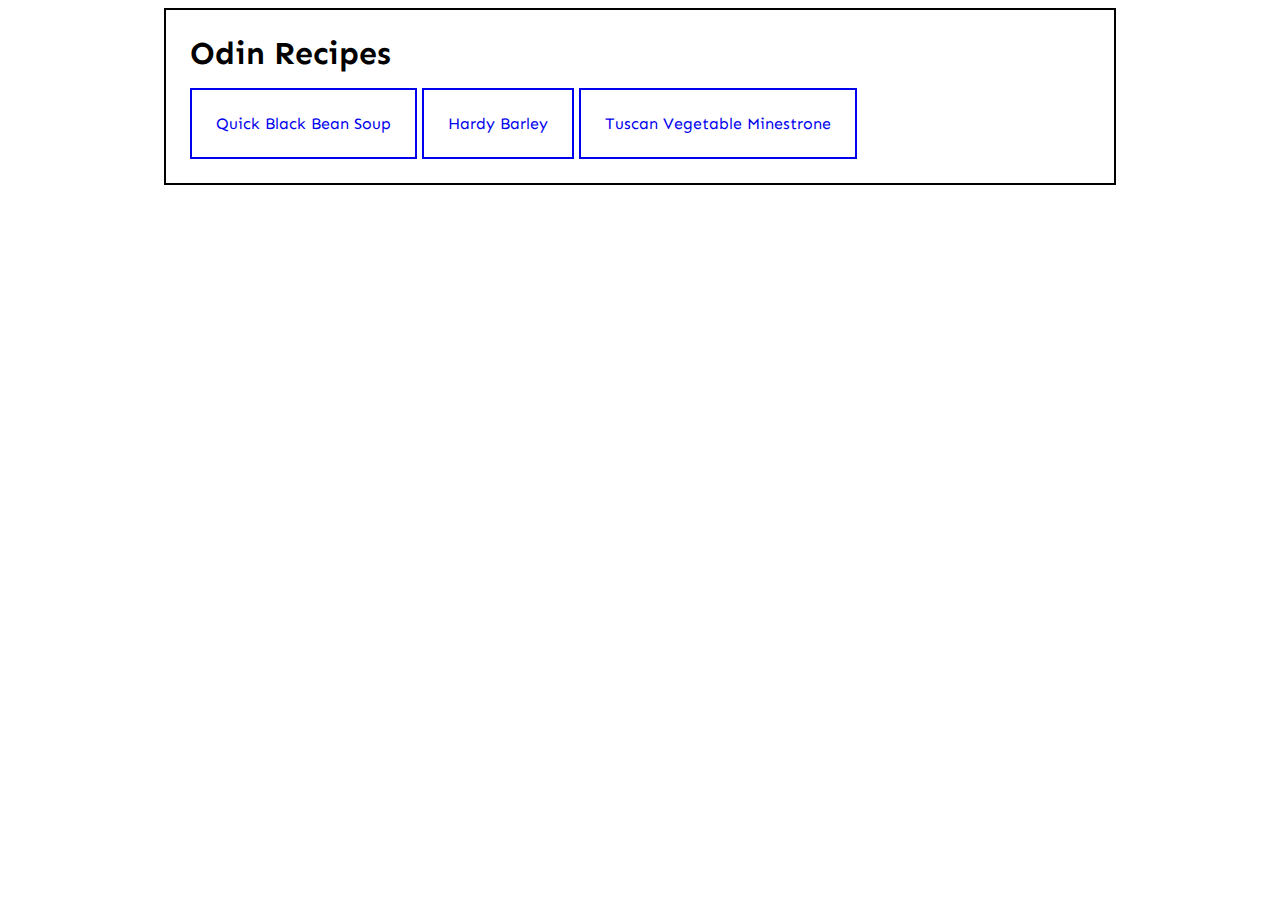
<file: index.html>
<!DOCTYPE html>
<html lang="en">
  <head>
    <meta charset="UTF-8">
    <title>Odin-recipes</title>
    <link rel="stylesheet" href="styles.css">
  </head>

  <body>
    <div class="flex-container">
        <div id="home-flex-wrap" class="flex-wrap">
        <h1 id="home-h1">Odin Recipes</h1>
        <a class="home-link" href="recipes/quick_black_bean_soup.html">Quick Black Bean Soup</a>
        <a class="home-link" href="recipes/hardy_barley.html">Hardy Barley</a>
        <a class="home-link" href="recipes/tuscan_vegetable_minestrone.html">Tuscan Vegetable Minestrone</a>
        <!-- <ul>
            <li><a href="recipes/quick_black_bean_soup.html">Quick Black Bean Soup</a></li>
            <li><a href="recipes/hardy_barley.html">Hardy Barley</a></li>
            <li><a href="recipes/tuscan_vegetable_minestrone.html">Tuscan Vegetable Minestrone</a></li>
        </ul> -->
    </div>
    </div>
  </body>
</html>
</file>
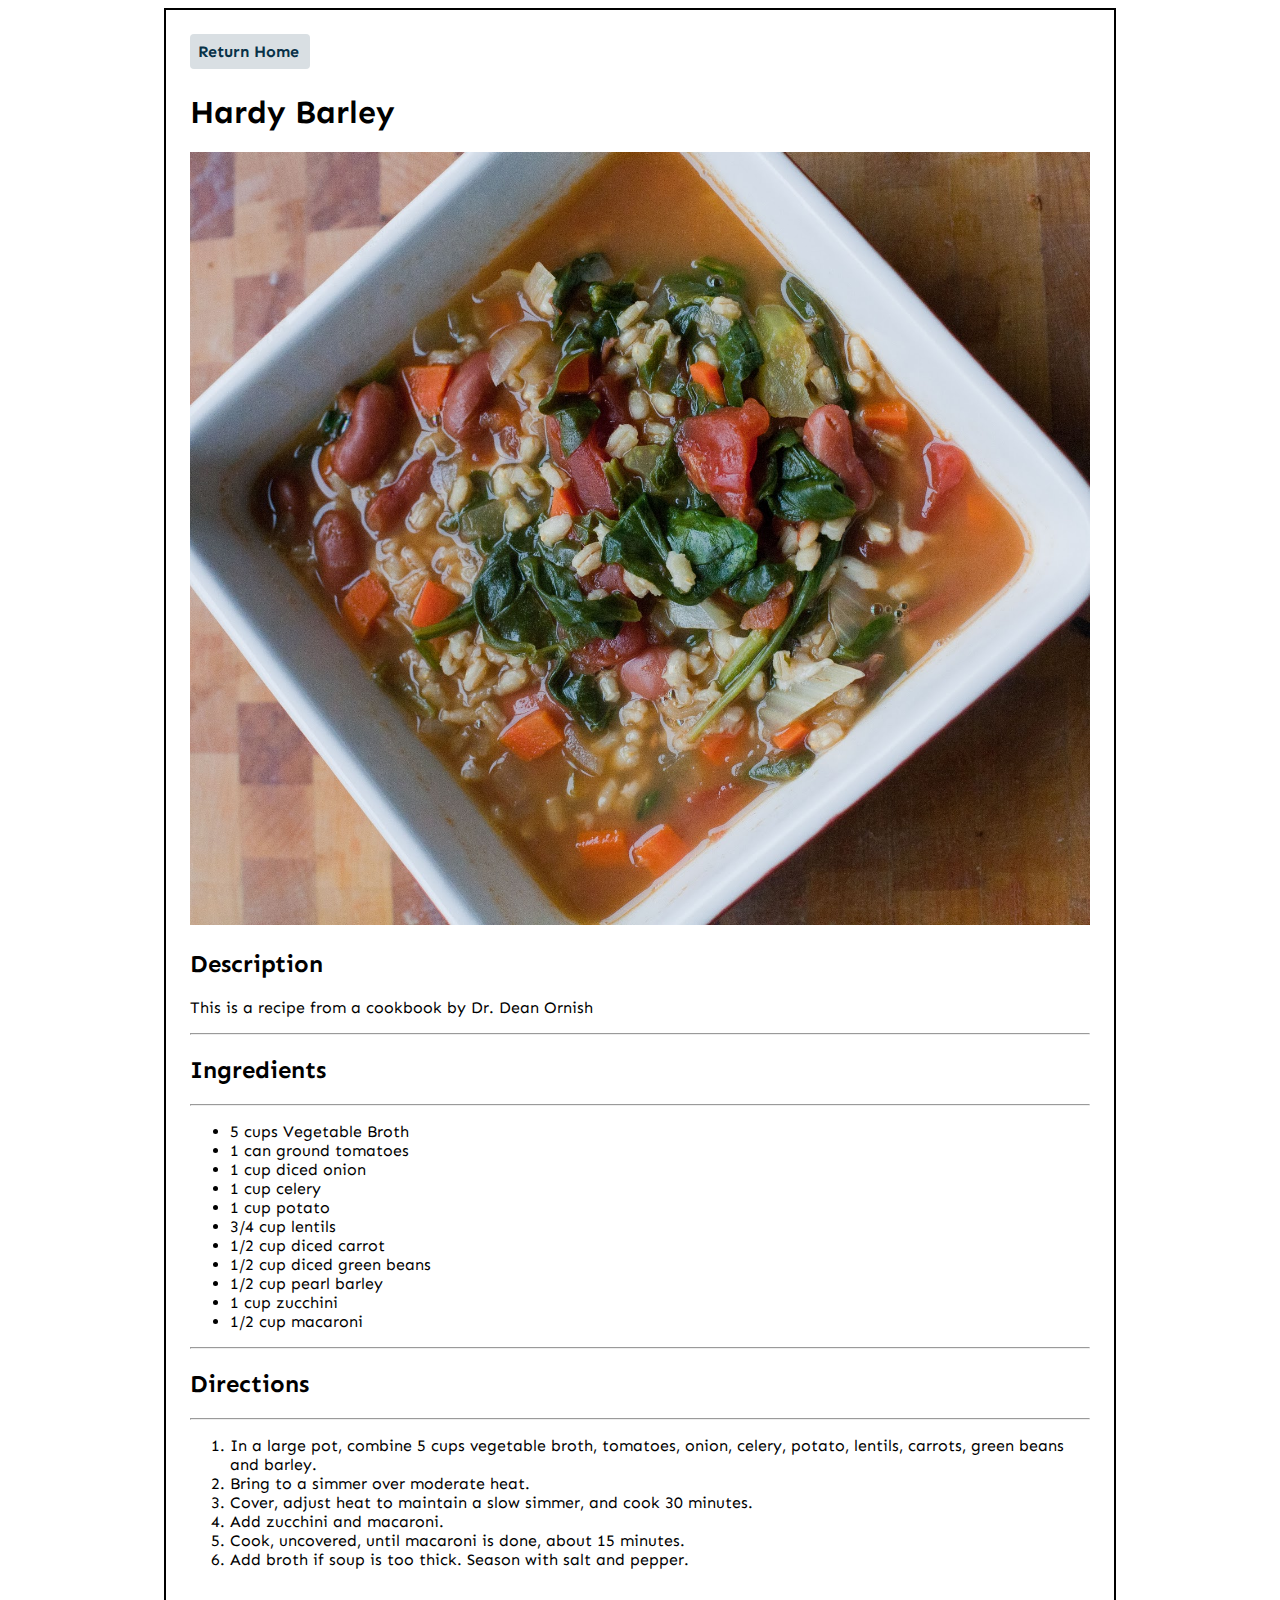
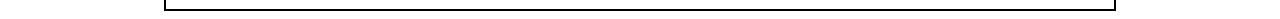
<file: recipes/hardy_barley.html>
<!DOCTYPE html>
<html lang="en">
  <head>
    <meta charset="UTF-8">
    <title>Hardy Barley</title>
    <link rel="stylesheet" href="../styles.css">
  </head>

  <body>
    <div class="flex-container">
      <div class="flex-wrap">
        <div class="actions">
          <a href="../index.html"> Return Home</a>
        </div>
        <h1>Hardy Barley</h1>
        <img src="beanandbarelysoup.jpg" width="100%" />
        <h2>Description</h2>
        <p>This is a recipe from a cookbook by Dr. Dean Ornish</p>
        <hr>
        <h2>Ingredients</h2>
        <hr>
        <ul>
          <li>5 cups Vegetable Broth</li>
          <li>1 can ground tomatoes</li>
          <li>1 cup diced onion</li>
          <li>1 cup celery</li>
          <li>1 cup potato</li>
          <li>3/4 cup lentils</li>
          <li>1/2 cup diced carrot</li>
          <li>1/2 cup diced green beans</li>
          <li>1/2 cup pearl barley</li>
          <li>1 cup zucchini</li>
          <li>1/2 cup macaroni</li>
        </ul>
        <hr>
        <h2>Directions</h2>
        <hr>
        <ol>
          <li>In a large pot, combine 5 cups vegetable broth, tomatoes, onion, celery, potato, lentils, carrots, green beans and barley.</li>
          <li>Bring to a simmer over moderate heat.</li>
          <li>Cover, adjust heat to maintain a slow simmer, and cook 30 minutes.</li>
          <li>Add zucchini and macaroni.</li>
          <li>Cook, uncovered, until macaroni is done, about 15 minutes.</li>
          <li>Add broth if soup is too thick. Season with salt and pepper.</li>
        </ol>
      </div>
    </div>
  </body>
</html>
</file>
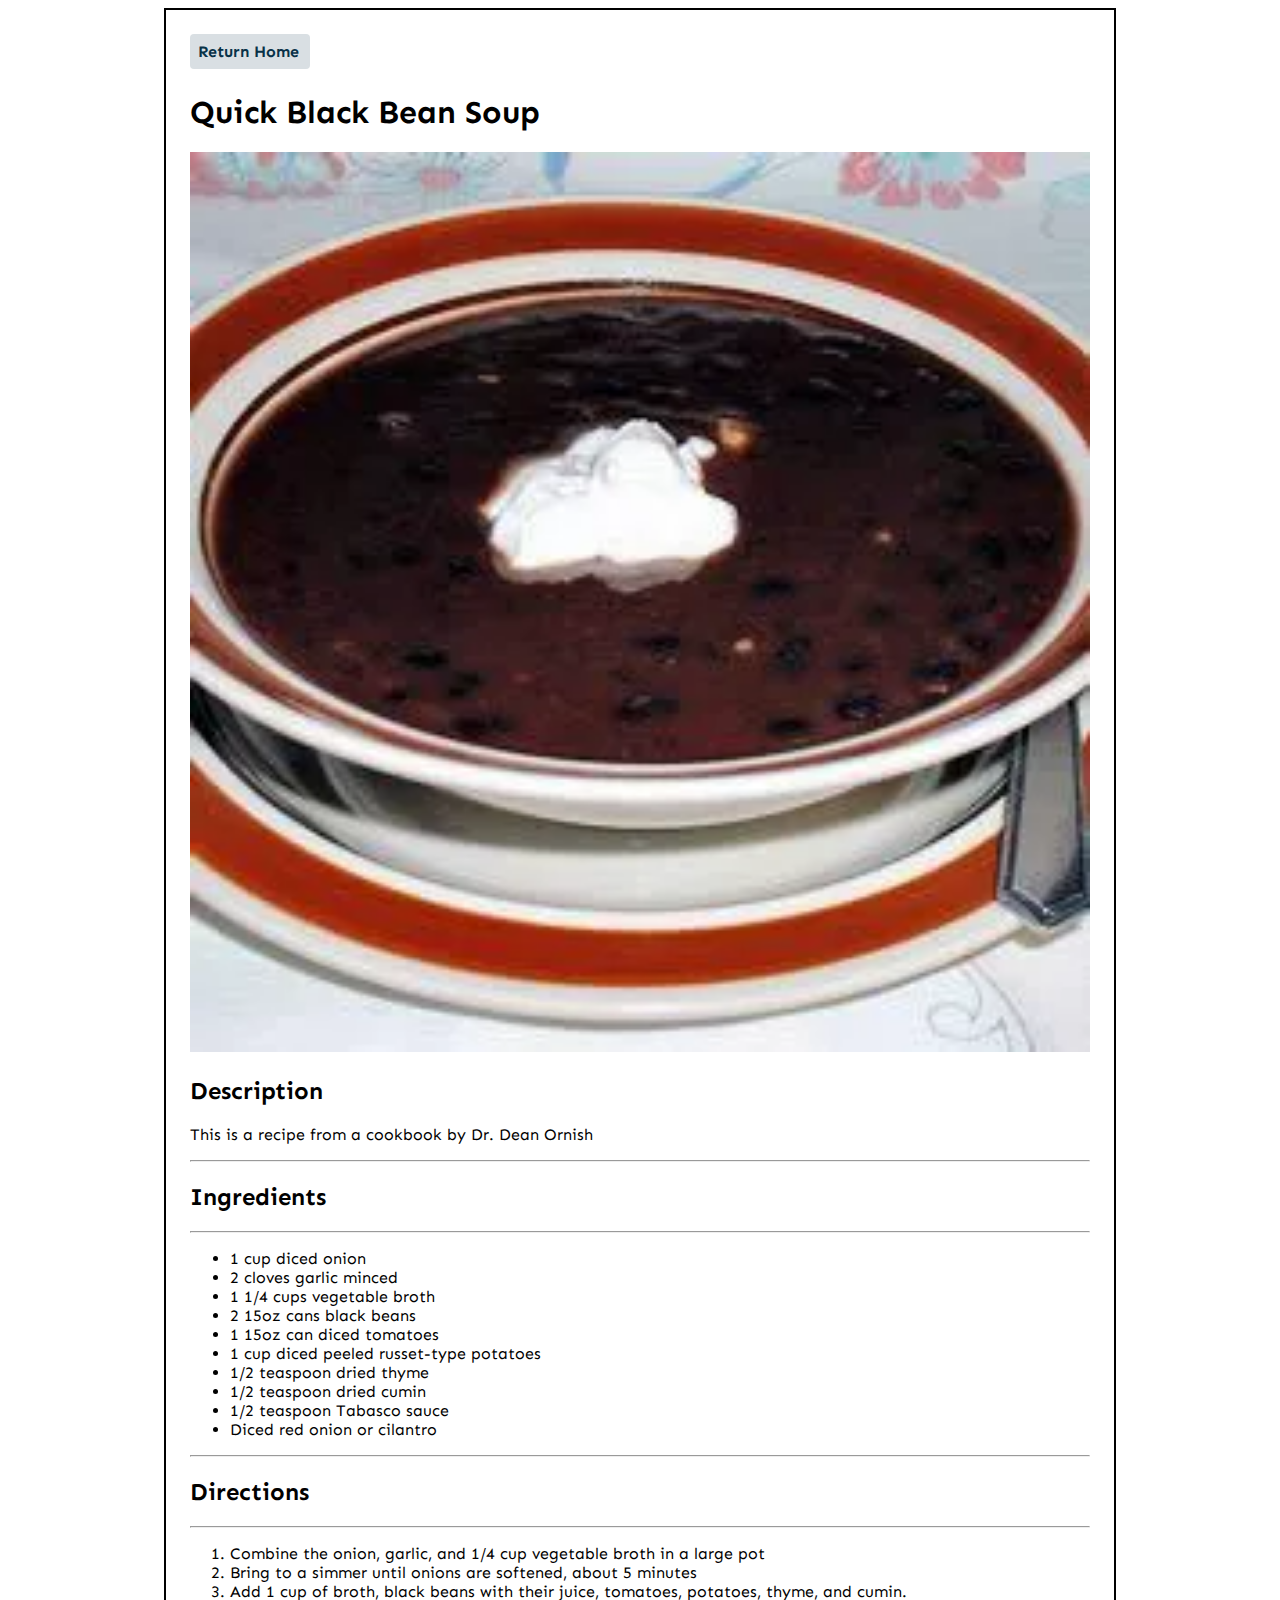
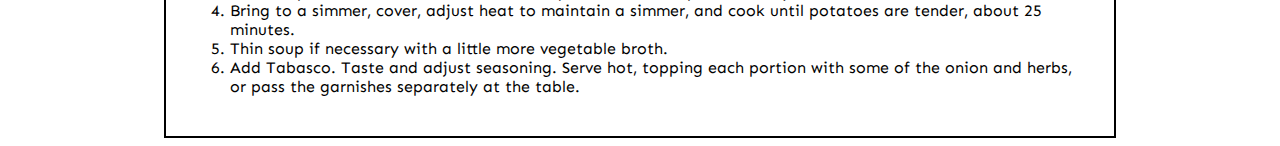
<file: recipes/quick_black_bean_soup.html>
<!DOCTYPE html>
<html lang="en">
  <head>
    <meta charset="UTF-8">
    <title>Quick Black Bean Soup</title>
    <link rel="stylesheet" href="../styles.css">
  </head>

  <body>
    <div class="flex-container">
        <div class="flex-wrap">
            <div class="actions">
                <a href="../index.html"> Return Home</a>
            </div>
            <h1>Quick Black Bean Soup</h1>
            <img src="quick-black-bean-soup.webp" width="100%" />
            <h2>Description</h2>
            <p>This is a recipe from a cookbook by Dr. Dean Ornish</p>
            <hr>
            <h2>Ingredients</h2>
            <hr>
            <ul>
                <li>1 cup diced onion</li>
                <li>2 cloves garlic minced</li>
                <li>1 1/4 cups vegetable broth</li>
                <li>2 15oz cans black beans</li>
                <li>1 15oz can diced tomatoes</li>
                <li>1 cup diced peeled russet-type potatoes</li>
                <li>1/2 teaspoon dried thyme</li>
                <li>1/2 teaspoon dried cumin</li>
                <li>1/2 teaspoon Tabasco sauce</li>
                <li>Diced red onion or cilantro</li>
            </ul>
            <hr>
            <h2>Directions</h2>
            <hr>
            <ol>
                <li>Combine the onion, garlic, and 1/4 cup vegetable broth in a large pot</li>
                <li>Bring to a simmer until onions are softened, about 5 minutes</li>
                <li>Add 1 cup of broth, black beans with their juice, tomatoes, potatoes, thyme, and cumin.</li>
                <li>Bring to a simmer, cover, adjust heat to maintain a simmer, and cook until potatoes are tender, about 25 minutes.</li>
                <li>Thin soup if necessary with a little more vegetable broth.</li>
                <li>Add Tabasco. Taste and adjust seasoning. Serve hot, topping each portion with some of the onion and herbs, or pass the garnishes separately at the table.</li>
            </ol>
        </div>
    </div>
  </body>
</html>
</file>
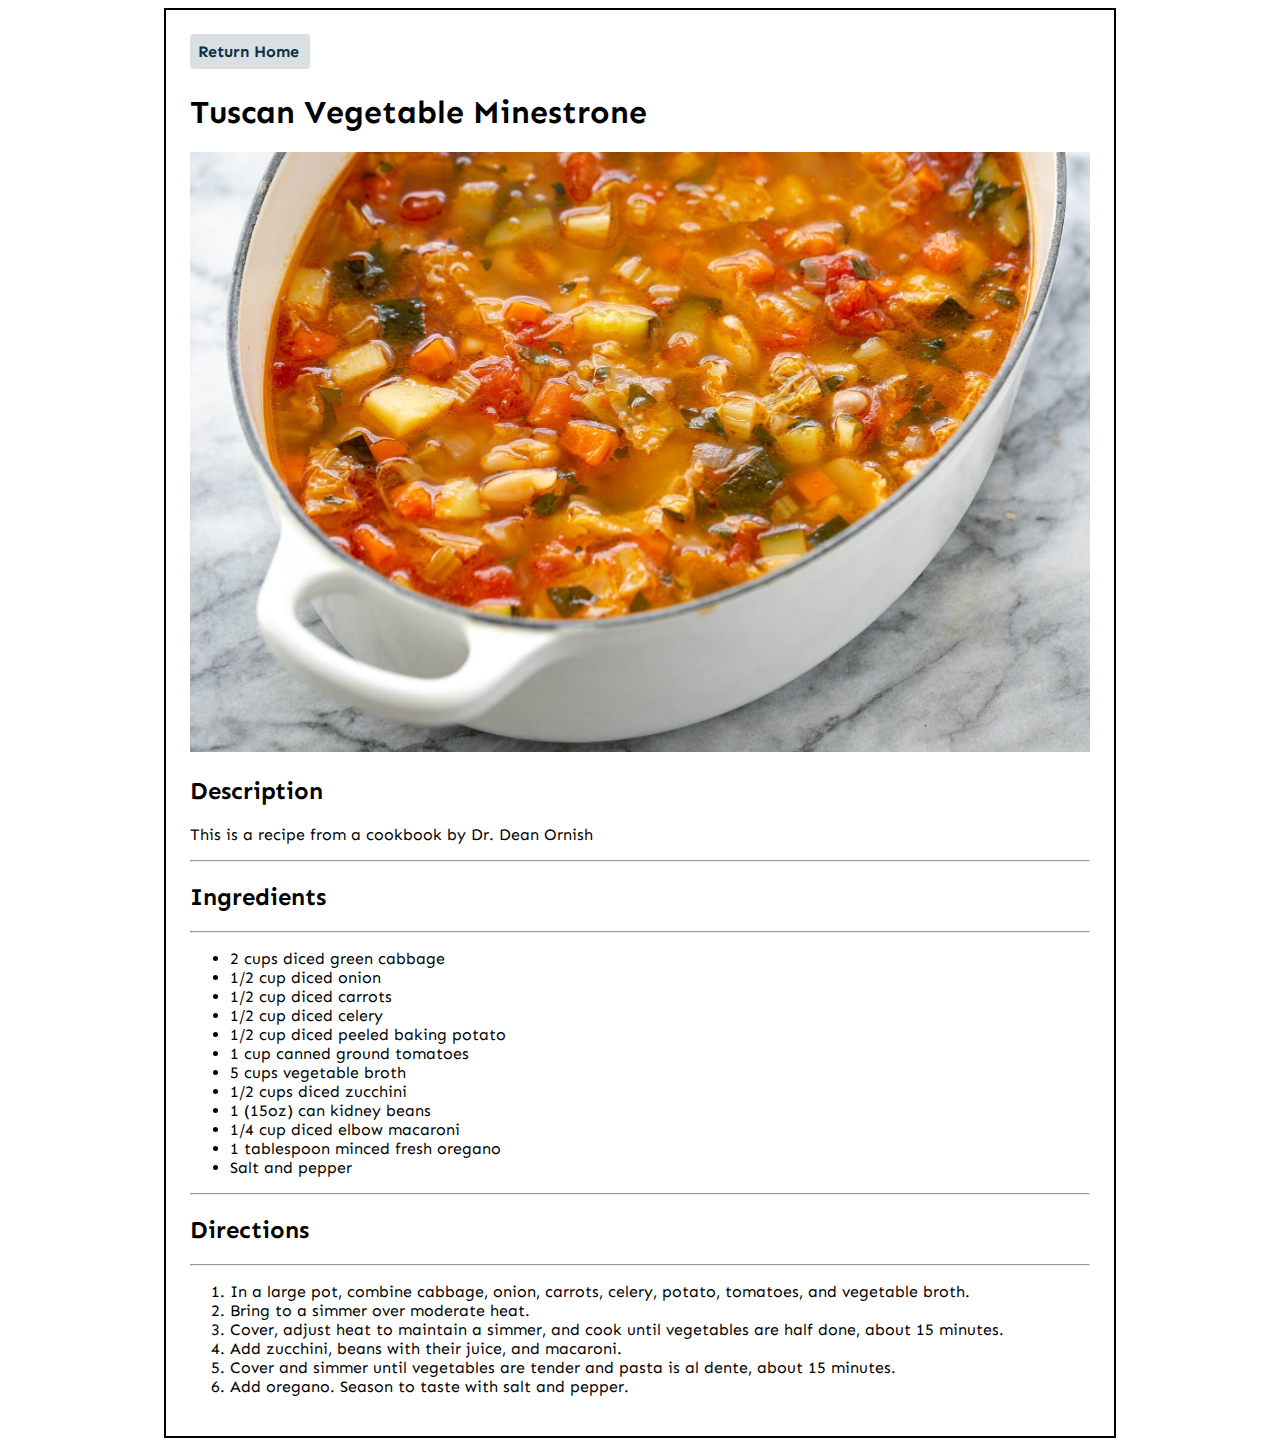
<file: recipes/tuscan_vegetable_minestrone.html>
<!DOCTYPE html>
<html lang="en">
  <head>
    <meta charset="UTF-8">
    <title>Tuscan Vegetable Minestrone</title>
    <link rel="stylesheet" href="../styles.css">
  </head>

  <body>
    <div class="flex-container">
      <div class="flex-wrap">
        <div class="actions">
          <a href="../index.html"> Return Home</a>
        </div>
        <h1>Tuscan Vegetable Minestrone</h1>
        <img src="Minestrone-Soup.jpg" width="100%"/>
        <h2>Description</h2>
        <p>This is a recipe from a cookbook by Dr. Dean Ornish</p>
        <hr>
        <h2>Ingredients</h2>
        <hr>
        <ul>
            <li>2 cups diced green cabbage</li>
            <li>1/2 cup diced onion</li>
            <li>1/2 cup diced carrots</li>
            <li>1/2 cup diced celery</li>
            <li>1/2 cup diced peeled baking potato</li>
            <li>1 cup canned ground tomatoes</li>
            <li>5 cups vegetable broth</li>
            <li>1/2 cups diced zucchini</li>
            <li>1 (15oz) can kidney beans</li>
            <li>1/4 cup diced elbow macaroni</li>       
            <li>1 tablespoon minced fresh oregano</li>
            <li>Salt and pepper</li>
        </ul>
        <hr>
        <h2>Directions</h2>
        <hr>
        <ol>
            <li>In a large pot, combine cabbage, onion, carrots, celery, potato, tomatoes, and vegetable broth.</li>
            <li>Bring to a simmer over moderate heat.</li>
            <li>Cover, adjust heat to maintain a simmer, and cook until vegetables are half done, about 15 minutes.</li>
            <li>Add zucchini, beans with their juice, and macaroni.</li>
            <li>Cover and simmer until vegetables are tender and pasta is al dente, about 15 minutes.</li>
            <li>Add oregano. Season to taste with salt and pepper.</li>
        </ol>
      </div>
    </div>
  </body>
</html>
</file>
<file: styles.css>
@import url('https://fonts.googleapis.com/css2?family=Open+Sans:wght@300;400&family=Roboto:wght@300;400;500&family=Sen:wght@400;700&display=swap'); 

.flex-container {
    display: flex;
    align-items: center;
    justify-content: center;
  }
  .actions {
    width: 104px;
    padding: 8px 8px;
    background-color: rgb(217, 223, 227);
    border-radius: 4px;
  }
  .actions a {
    height: 100%;
    width: 100%;
    color: rgb(8, 50, 72);
    text-decoration: none;
    font-weight: 700;
  }
  .actions:hover {
    background-color: #CED4D8;
  }
  .flex-wrap {
    width: 900px;
    border: 2px solid;
    padding: 24px;
  }
  .flex-wrap {
    font-family: 'Sen', sans-serif;
  }
  .flex-wrap h1 {
    margin-top: 24px;
  }
  #home-h1 {
    margin-top: 0;
    margin-bottom: 16px;
    margin-right: 150px;
    margin-left: 0;
  }
  #home-flex-wrap {
    width: 900px;
  }
  .home-link {
    border: 2px solid;
    padding: 24px;
    text-decoration: none;
    display: inline-block;
  }
</file>
